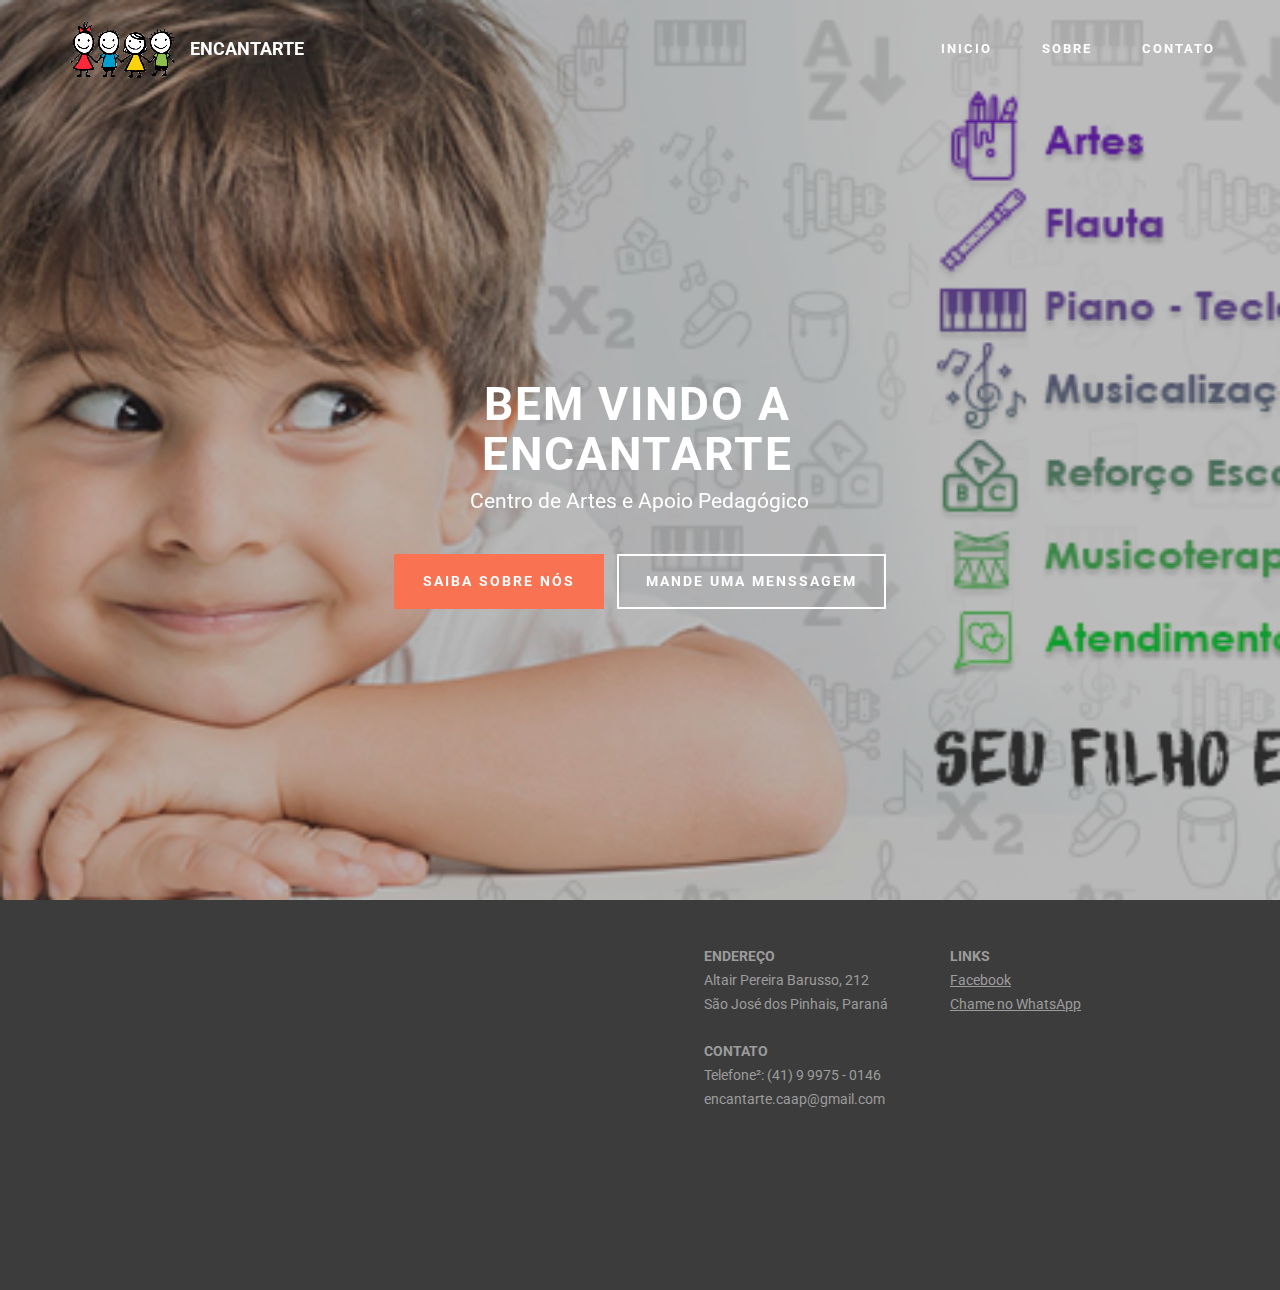
<file: index.html>
<!DOCTYPE html>
<html >
<head>
  <!-- Site made with Mobirise Website Builder v4.6.3, https://mobirise.com -->
  <meta charset="UTF-8">
  <meta http-equiv="X-UA-Compatible" content="IE=edge">
  <meta name="generator" content="Mobirise v4.6.3, mobirise.com">
  <meta name="viewport" content="width=device-width, initial-scale=1, minimum-scale=1">
  <link rel="shortcut icon" href="assets/images/13445643-252369545154958-6212141278669099430-n-3-177x128.png" type="image/x-icon">
  <meta name="description" content="">
  <title>Home</title>
  <link rel="stylesheet" href="https://fonts.googleapis.com/css?family=Roboto:700,400&subset=cyrillic,latin,greek,vietnamese">
  <link rel="stylesheet" href="assets/bootstrap/css/bootstrap.min.css">
  <link rel="stylesheet" href="assets/animate.css/animate.min.css">
  <link rel="stylesheet" href="assets/mobirise/css/style.css">
  <link rel="stylesheet" href="assets/mobirise/css/mbr-additional.css" type="text/css">
  
  
  
</head>
<body>
  <section class="mbr-navbar mbr-navbar--freeze mbr-navbar--absolute mbr-navbar--sticky mbr-navbar--auto-collapse mbr-navbar--transparent" id="ext_menu-6" data-rv-view="0">
    <div class="mbr-navbar__section mbr-section">
        <div class="mbr-section__container container">
            <div class="mbr-navbar__container">
                <div class="mbr-navbar__column mbr-navbar__column--s mbr-navbar__brand">
                    <span class="mbr-navbar__brand-link mbr-brand mbr-brand--inline">
                        <span class="mbr-brand__logo"><img src="assets/images/13445643-252369545154958-6212141278669099430-n-3-177x128.png" class="mbr-navbar__brand-img mbr-brand__img"></span>
                        <span class="mbr-brand__name"><a class="mbr-brand__name text-white" href="https://mobirise.com">ENCANTARTE</a></span>
                    </span>
                </div>
                <div class="mbr-navbar__hamburger mbr-hamburger"><span class="mbr-hamburger__line"></span></div>
                <div class="mbr-navbar__column mbr-navbar__menu">
                    <nav class="mbr-navbar__menu-box mbr-navbar__menu-box--inline-right">
                        <div class="mbr-navbar__column">
                            <ul class="mbr-navbar__items mbr-navbar__items--right float-left mbr-buttons mbr-buttons--freeze mbr-buttons--right btn-decorator mbr-buttons--active mbr-buttons--only-links"><li class="mbr-navbar__item"><a class="mbr-buttons__link btn text-white" href="index.html">INICIO</a></li><li class="mbr-navbar__item"><a class="mbr-buttons__link btn text-white" href="sobre.html">SOBRE</a></li><li class="mbr-navbar__item"><a class="mbr-buttons__link btn text-white" href="contato.html">CONTATO</a></li></ul>                            
                            
                        </div>
                    </nav>
                </div>
            </div>
        </div>
    </div>
</section>

<section class="engine"><a href="https://mobirise.ws/q">offline web page builder download</a></section><section class="mbr-box mbr-section mbr-section--relative mbr-section--fixed-size mbr-section--full-height mbr-section--bg-adapted mbr-parallax-background" id="header4-3" data-rv-view="2" style="background-image: url(assets/images/20258420-504942503230993-7613077310624270418-n-828x315.png);">
    <div class="mbr-box__magnet mbr-box__magnet--sm-padding mbr-box__magnet--center-center mbr-after-navbar">
        <div class="mbr-overlay" style="opacity: 0.3; background-color: rgb(34, 34, 34);"></div>
        <div class="mbr-box__container mbr-section__container container">
            <div class="mbr-box mbr-box--stretched"><div class="mbr-box__magnet mbr-box__magnet--center-center">
                <div class="row"><div class=" col-sm-8 col-sm-offset-2">
                    <div class="mbr-hero animated fadeInUp">
                        <h1 class="mbr-hero__text">BEM VINDO A<br>ENCANTARTE</h1>
                        <p class="mbr-hero__subtext">Centro de Artes e Apoio Pedagógico</p>
                    </div>
                    <div class="mbr-buttons btn-inverse mbr-buttons--center"><a class="mbr-buttons__btn btn btn-lg btn-danger animated fadeInUp delay" href="sobre.html">SAIBA SOBRE NÓS</a> <a class="mbr-buttons__btn btn btn-lg btn-default animated fadeInUp delay" href="contato.html">MANDE UMA MENSSAGEM</a></div>
                </div></div>
            </div></div>
        </div>
        
    </div>
</section>

<section class="mbr-section mbr-section--relative mbr-section--fixed-size" id="contacts2-5" data-rv-view="5" style="background-color: rgb(60, 60, 60);">
    
    <div class="mbr-section__container container">
        <div class="mbr-contacts mbr-contacts--wysiwyg row" style="padding-top: 45px; padding-bottom: 45px;">
            <div class="col-sm-6">
                <figure class="mbr-figure mbr-figure--wysiwyg mbr-figure--full-width mbr-figure--no-bg">
                    <div class="mbr-figure__map mbr-figure__map--short"><iframe frameborder="0" style="border:0" src="https://www.google.com/maps/embed/v1/place?key=AIzaSyA0Dx_boXQiwvdz8sJHoYeZNVTdoWONYkU&amp;q=place_id:ChIJi1mVsJLw3JQRtT-uIOalDKg" allowfullscreen=""></iframe></div>
                </figure>
            </div>
            <div class="col-sm-6">
                <div class="row">
                    <div class="col-sm-5 col-sm-offset-1">
                        <p class="mbr-contacts__text"><strong>ENDEREÇO</strong><br>
Altair Pereira Barusso, 212<br>
São José dos Pinhais, Paraná<br><br><strong>CONTATO</strong><br>Telefone²: (41) 9 9975 - 0146<br>encantarte.caap@gmail.com<br></p>
                    </div>
                    <div class="col-sm-6"><p class="mbr-contacts__text"><strong>LINKS</strong></p><ul class="mbr-contacts__list"><li><a class="mbr-contacts__link text-gray" href="https://www.facebook.com/EncantarteCAAP/" target="_blank">Facebook</a></li><li><a href="https://api.whatsapp.com/send?phone=5541999750146&text=Olá,%20vi%20seu%20site%20e%20estou%20interessado%20em%20" class="text-gray">Chame no WhatsApp</a></li></ul></div>
                </div>
            </div>
        </div>
    </div>
</section>


  <script src="assets/web/assets/jquery/jquery.min.js"></script>
  <script src="assets/bootstrap/js/bootstrap.min.js"></script>
  <script src="assets/smooth-scroll/smooth-scroll.js"></script>
  <script src="assets/jarallax/jarallax.js"></script>
  <script src="assets/mobirise/js/script.js"></script>
  
  
</body>
</html>
</file>
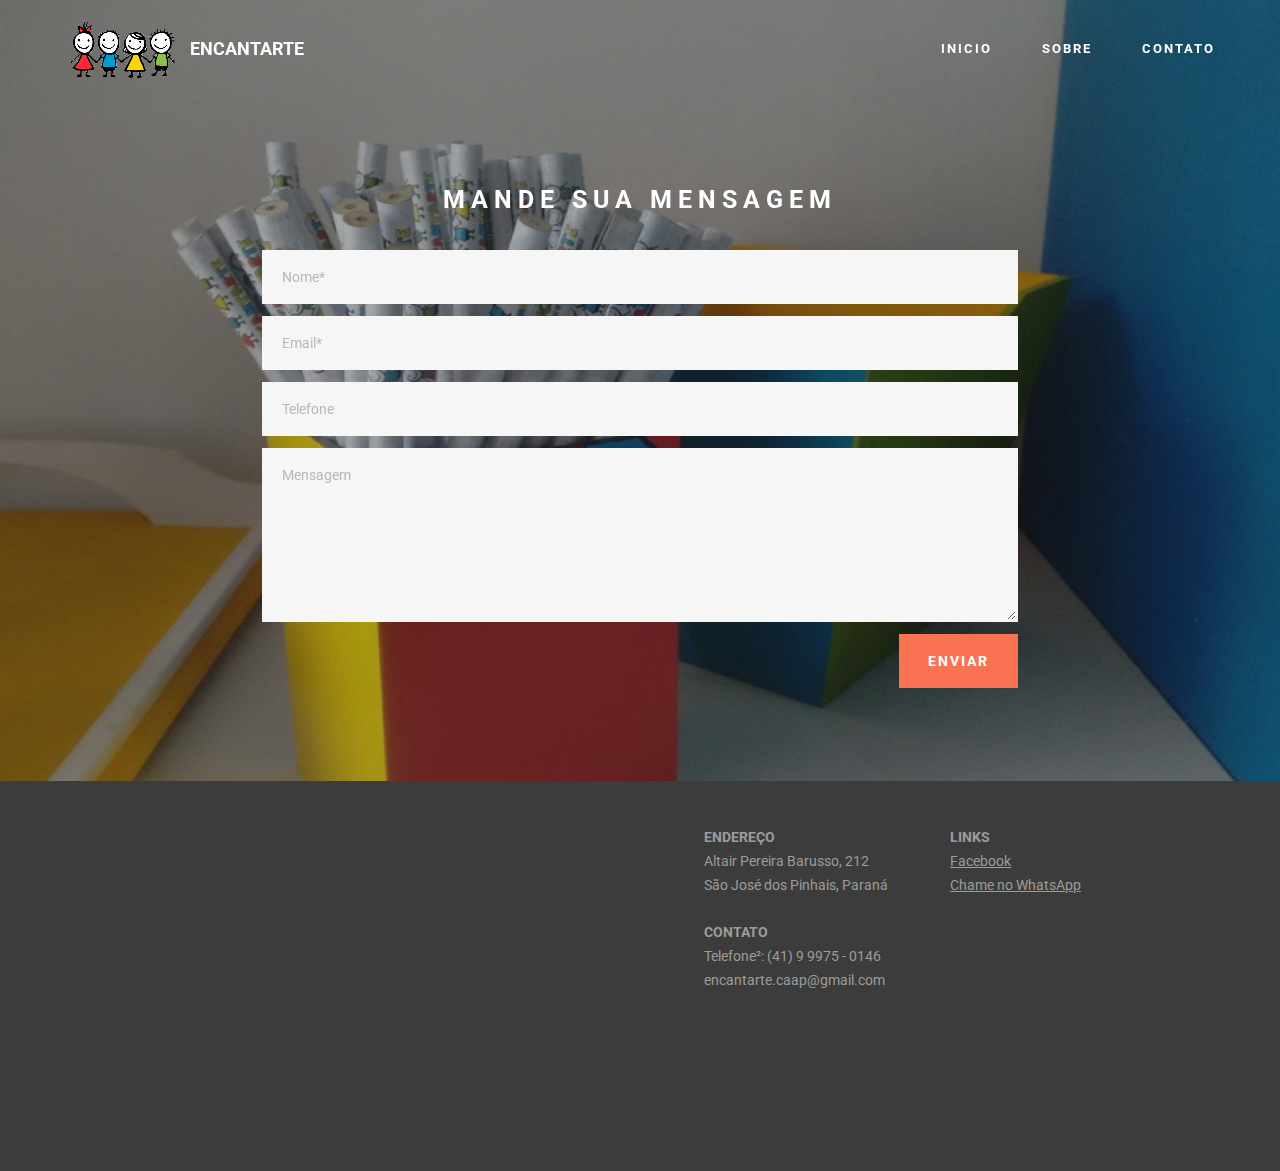
<file: contato.html>
<!DOCTYPE html>
<html >
<head>
  <!-- Site made with Mobirise Website Builder v4.6.3, https://mobirise.com -->
  <meta charset="UTF-8">
  <meta http-equiv="X-UA-Compatible" content="IE=edge">
  <meta name="generator" content="Mobirise v4.6.3, mobirise.com">
  <meta name="viewport" content="width=device-width, initial-scale=1, minimum-scale=1">
  <link rel="shortcut icon" href="assets/images/13445643-252369545154958-6212141278669099430-n-3-177x128.png" type="image/x-icon">
  <meta name="description" content="">
  <title>Contato</title>
  <link rel="stylesheet" href="https://fonts.googleapis.com/css?family=Roboto:700,400&subset=cyrillic,latin,greek,vietnamese">
  <link rel="stylesheet" href="assets/bootstrap/css/bootstrap.min.css">
  <link rel="stylesheet" href="assets/mobirise/css/style.css">
  <link rel="stylesheet" href="assets/mobirise/css/mbr-additional.css" type="text/css">
  
  
  
</head>
<body>
  <section class="mbr-navbar mbr-navbar--freeze mbr-navbar--absolute mbr-navbar--sticky mbr-navbar--auto-collapse mbr-navbar--transparent" id="ext_menu-7" data-rv-view="26">
    <div class="mbr-navbar__section mbr-section">
        <div class="mbr-section__container container">
            <div class="mbr-navbar__container">
                <div class="mbr-navbar__column mbr-navbar__column--s mbr-navbar__brand">
                    <span class="mbr-navbar__brand-link mbr-brand mbr-brand--inline">
                        <span class="mbr-brand__logo"><img src="assets/images/13445643-252369545154958-6212141278669099430-n-3-177x128.png" class="mbr-navbar__brand-img mbr-brand__img"></span>
                        <span class="mbr-brand__name"><a class="mbr-brand__name text-white" href="https://mobirise.com">ENCANTARTE</a></span>
                    </span>
                </div>
                <div class="mbr-navbar__hamburger mbr-hamburger"><span class="mbr-hamburger__line"></span></div>
                <div class="mbr-navbar__column mbr-navbar__menu">
                    <nav class="mbr-navbar__menu-box mbr-navbar__menu-box--inline-right">
                        <div class="mbr-navbar__column">
                            <ul class="mbr-navbar__items mbr-navbar__items--right float-left mbr-buttons mbr-buttons--freeze mbr-buttons--right btn-decorator mbr-buttons--active mbr-buttons--only-links"><li class="mbr-navbar__item"><a class="mbr-buttons__link btn text-white" href="index.html">INICIO</a></li><li class="mbr-navbar__item"><a class="mbr-buttons__link btn text-white" href="sobre.html">SOBRE</a></li><li class="mbr-navbar__item"><a class="mbr-buttons__link btn text-white" href="contato.html">CONTATO</a></li></ul>                            
                            
                        </div>
                    </nav>
                </div>
            </div>
        </div>
    </div>
</section>

<section class="engine"><a href="https://mobirise.ws/o">mobile website builder</a></section><section class="mbr-section mbr-section--relative mbr-section--fixed-size mbr-parallax-background mbr-after-navbar" id="form1-9" data-rv-view="28" style="background-image: url(assets/images/22555406-544683535923556-196598286225188256-o-2000x1125.jpg);">
    <div class="mbr-overlay" style="opacity: 0.4; background-color: rgb(34, 34, 34);"></div>
    <div class="mbr-section__container mbr-section__container--std-padding container" style="padding-top: 93px; padding-bottom: 93px;">
        <div class="row">
            <div class="col-sm-12">
                <div class="row">
                    <div class="col-sm-8 col-sm-offset-2" data-form-type="formoid">
                        <div class="mbr-header mbr-header--center mbr-header--std-padding">
                            <h2 class="mbr-header__text">MANDE SUA MENSAGEM</h2>
                        </div>
                        <div data-form-alert="true">
                            <div class="hide" data-form-alert-success="true">Obrigado por nos contatar !</div>
                        </div>
                        <form action="https://mobirise.com/" method="post" data-form-title="MANDE SUA MENSAGEM">
                            <input type="hidden" value="s6wEBzf5TQyk10kaR48OKpkmN3K4pwrsT0QU5y0aE1PjYel7gartAYO8CQnOJGW464DiiIg9a0gmbibeTrWPOOTgczihXzxXgh4BRCWpT9kUG0/54vHJ7QpGkEhAnhhF" data-form-email="true">
                            <div class="form-group">
                                <input type="text" class="form-control" name="name" required="" placeholder="Nome*" data-form-field="Name">
                            </div>
                            <div class="form-group">
                                <input type="email" class="form-control" name="email" required="" placeholder="Email*" data-form-field="Email">
                            </div>
                            <div class="form-group">
                                <input type="tel" class="form-control" name="phone" placeholder="Telefone" data-form-field="Phone">
                            </div>
                            <div class="form-group">
                                <textarea class="form-control" name="message" rows="7" placeholder="Mensagem" data-form-field="Message"></textarea>
                            </div>
                            <div class="mbr-buttons mbr-buttons--right"><button type="submit" class="mbr-buttons__btn btn btn-lg btn-danger">ENVIAR</button></div>
                        </form>
                    </div>
                </div>
            </div>
        </div>
    </div>
</section>

<section class="mbr-section mbr-section--relative mbr-section--fixed-size" id="contacts2-8" data-rv-view="37" style="background-color: rgb(60, 60, 60);">
    
    <div class="mbr-section__container container">
        <div class="mbr-contacts mbr-contacts--wysiwyg row" style="padding-top: 45px; padding-bottom: 45px;">
            <div class="col-sm-6">
                <figure class="mbr-figure mbr-figure--wysiwyg mbr-figure--full-width mbr-figure--no-bg">
                    <div class="mbr-figure__map mbr-figure__map--short"><iframe frameborder="0" style="border:0" src="https://www.google.com/maps/embed/v1/place?key=AIzaSyA0Dx_boXQiwvdz8sJHoYeZNVTdoWONYkU&amp;q=place_id:ChIJi1mVsJLw3JQRtT-uIOalDKg" allowfullscreen=""></iframe></div>
                </figure>
            </div>
            <div class="col-sm-6">
                <div class="row">
                    <div class="col-sm-5 col-sm-offset-1">
                        <p class="mbr-contacts__text"><strong>ENDEREÇO</strong><br>
Altair Pereira Barusso, 212<br>
São José dos Pinhais, Paraná<br><br><strong>CONTATO</strong><br>Telefone²: (41) 9 9975 - 0146<br>encantarte.caap@gmail.com<br></p>
                    </div>
                    <div class="col-sm-6"><p class="mbr-contacts__text"><strong>LINKS</strong></p><ul class="mbr-contacts__list"><li><a class="mbr-contacts__link text-gray" href="https://www.facebook.com/EncantarteCAAP/" target="_blank">Facebook</a></li><li><a href="https://api.whatsapp.com/send?phone=5541999750146&text=Olá,%20vi%20seu%20site%20e%20estou%20interessado%20em%20" class="text-gray">Chame no WhatsApp</a></li></ul></div>
                </div>
            </div>
        </div>
    </div>
</section>


  <script src="assets/web/assets/jquery/jquery.min.js"></script>
  <script src="assets/bootstrap/js/bootstrap.min.js"></script>
  <script src="assets/smooth-scroll/smooth-scroll.js"></script>
  <!--[if lte IE 9]>
    <script src="assets/jquery-placeholder/jquery.placeholder.min.js"></script>
  <![endif]-->
  <script src="assets/jarallax/jarallax.js"></script>
  <script src="assets/mobirise/js/script.js"></script>
  <script src="assets/formoid/formoid.min.js"></script>
  
  
</body>
</html>
</file>
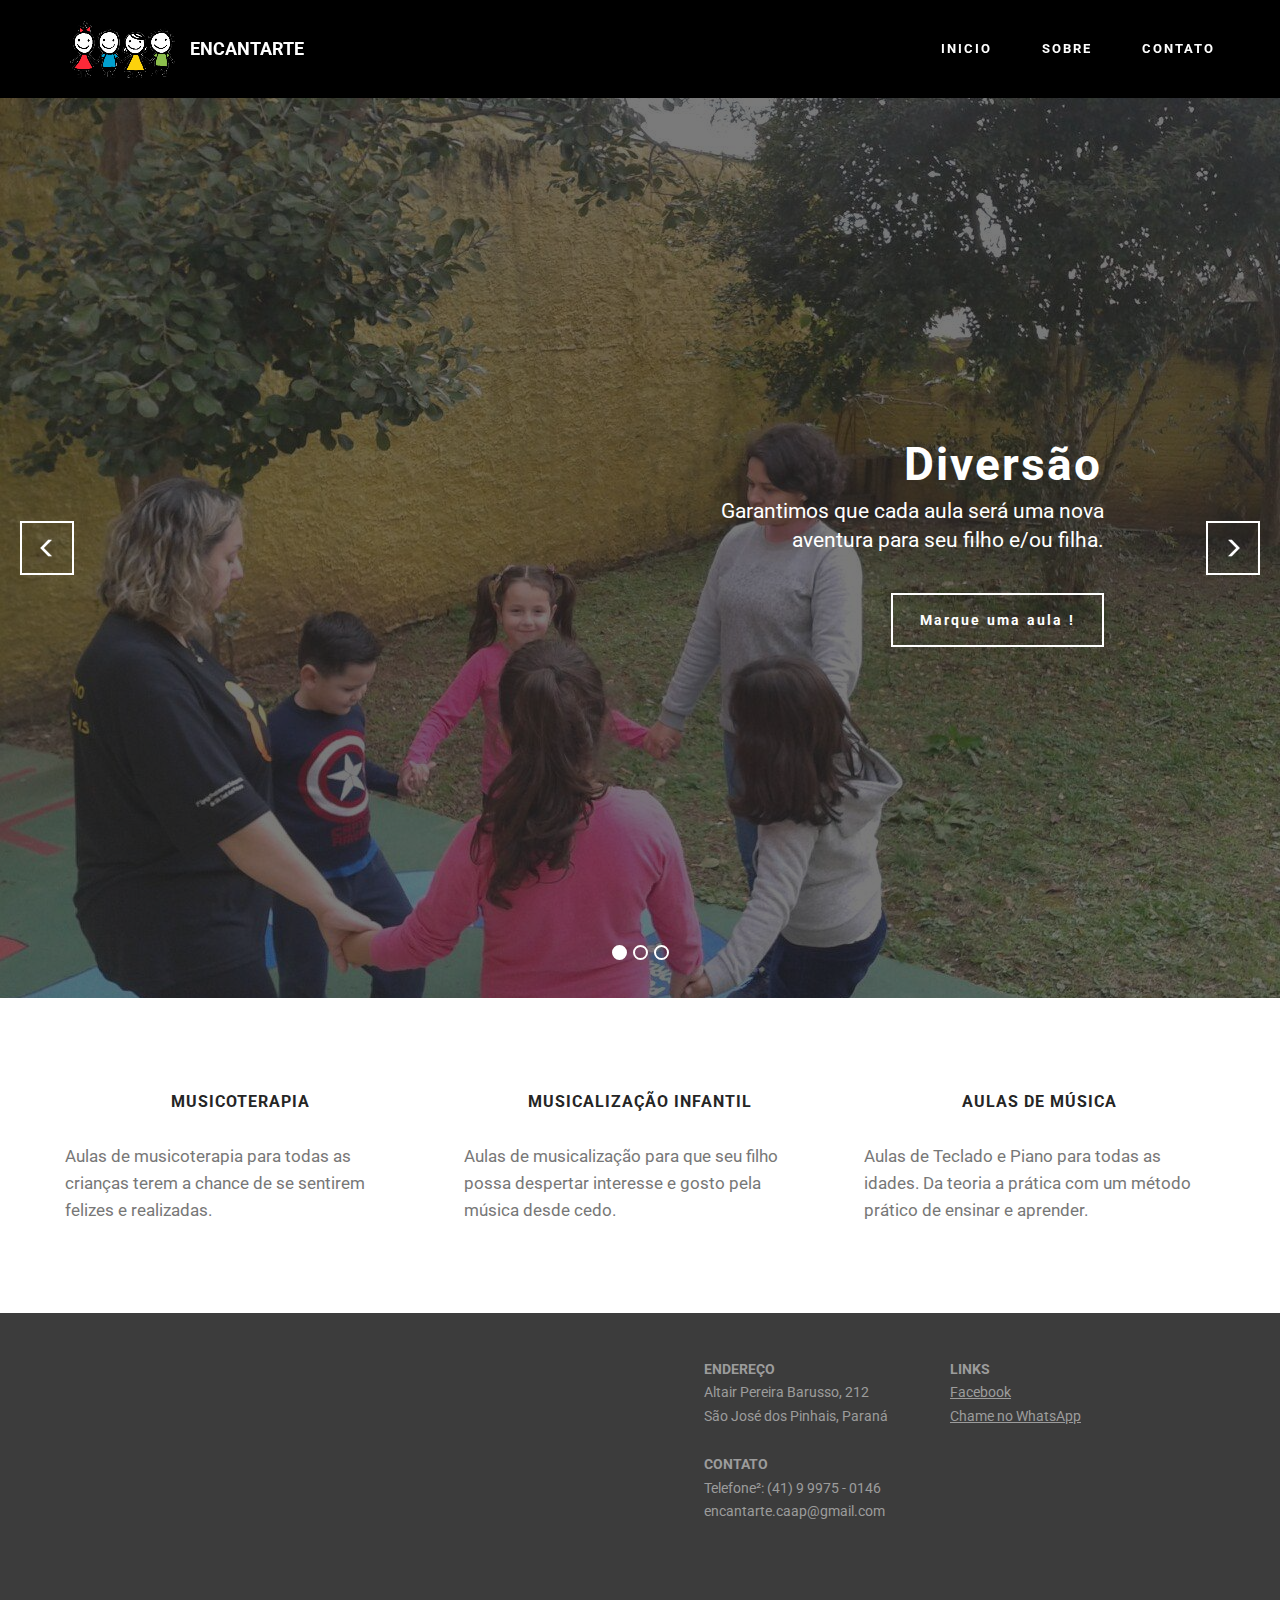
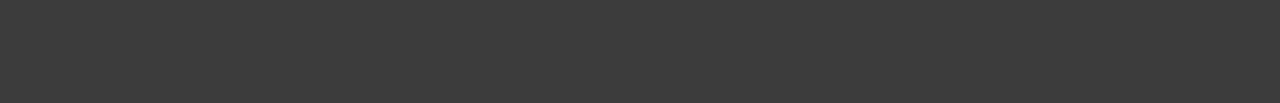
<file: sobre.html>
<!DOCTYPE html>
<html >
<head>
  <!-- Site made with Mobirise Website Builder v4.6.3, https://mobirise.com -->
  <meta charset="UTF-8">
  <meta http-equiv="X-UA-Compatible" content="IE=edge">
  <meta name="generator" content="Mobirise v4.6.3, mobirise.com">
  <meta name="viewport" content="width=device-width, initial-scale=1, minimum-scale=1">
  <link rel="shortcut icon" href="assets/images/13445643-252369545154958-6212141278669099430-n-3-177x128.png" type="image/x-icon">
  <meta name="description" content="">
  <title>Sobre</title>
  <link rel="stylesheet" href="https://fonts.googleapis.com/css?family=Roboto:700,400&subset=cyrillic,latin,greek,vietnamese">
  <link rel="stylesheet" href="assets/bootstrap/css/bootstrap.min.css">
  <link rel="stylesheet" href="assets/mobirise/css/style.css">
  <link rel="stylesheet" href="assets/mobirise-slider/style.css">
  <link rel="stylesheet" href="assets/mobirise/css/mbr-additional.css" type="text/css">
  
  
  
</head>
<body>
  <section class="mbr-navbar mbr-navbar--freeze mbr-navbar--absolute mbr-navbar--sticky mbr-navbar--auto-collapse mbr-navbar--transparent" id="ext_menu-a" data-rv-view="7">
    <div class="mbr-navbar__section mbr-section">
        <div class="mbr-section__container container">
            <div class="mbr-navbar__container">
                <div class="mbr-navbar__column mbr-navbar__column--s mbr-navbar__brand">
                    <span class="mbr-navbar__brand-link mbr-brand mbr-brand--inline">
                        <span class="mbr-brand__logo"><img src="assets/images/13445643-252369545154958-6212141278669099430-n-3-177x128.png" class="mbr-navbar__brand-img mbr-brand__img"></span>
                        <span class="mbr-brand__name"><a class="mbr-brand__name text-white" href="https://mobirise.com">ENCANTARTE</a></span>
                    </span>
                </div>
                <div class="mbr-navbar__hamburger mbr-hamburger"><span class="mbr-hamburger__line"></span></div>
                <div class="mbr-navbar__column mbr-navbar__menu">
                    <nav class="mbr-navbar__menu-box mbr-navbar__menu-box--inline-right">
                        <div class="mbr-navbar__column">
                            <ul class="mbr-navbar__items mbr-navbar__items--right float-left mbr-buttons mbr-buttons--freeze mbr-buttons--right btn-decorator mbr-buttons--active mbr-buttons--only-links"><li class="mbr-navbar__item"><a class="mbr-buttons__link btn text-white" href="index.html">INICIO</a></li><li class="mbr-navbar__item"><a class="mbr-buttons__link btn text-white" href="sobre.html">SOBRE</a></li><li class="mbr-navbar__item"><a class="mbr-buttons__link btn text-white" href="contato.html">CONTATO</a></li></ul>                            
                            
                        </div>
                    </nav>
                </div>
            </div>
        </div>
    </div>
</section>

<section class="engine"><a href="https://mobirise.ws/n">best website builder app</a></section><section class="mbr-slider mbr-section mbr-section--no-padding carousel slide mbr-after-navbar" data-ride="carousel" data-wrap="true" data-interval="5000" id="slider-c" data-rv-view="9" style="background-color: rgb(0, 0, 0);">
    <div class="mbr-section__container">
        <div>
            <ol class="carousel-indicators">
                <li data-app-prevent-settings="" data-target="#slider-c" data-slide-to="0" class="active"></li><li data-app-prevent-settings="" data-target="#slider-c" class="" data-slide-to="1"></li><li data-app-prevent-settings="" data-target="#slider-c" data-slide-to="2"></li>
            </ol>
            <div class="carousel-inner" role="listbox">
                <div class="mbr-box mbr-section mbr-section--relative mbr-section--fixed-size mbr-section--bg-adapted item dark center mbr-section--full-height active" style="background-image: url(assets/images/13913628-287522794972966-3565727544912545061-o-1280x960.jpg);">
                    <div class="mbr-box__magnet mbr-box__magnet--center-right mbr-box__magnet--sm-padding">
                    <div class="mbr-overlay" style="opacity: 0.6;"></div>                        
                        <div class=" container">
                            
                            <div class="row">
                                <div class=" col-md-6 col-md-offset-5">  

                                <div class="mbr-hero">
                                    <h1 class="mbr-hero__text">Diversão</h1>

                                    <p class="mbr-hero__subtext">Garantimos que cada aula será uma nova <br>aventura para seu filho e/ou filha.</p>
                                </div>
                                <div class="mbr-buttons btn-inverse mbr-buttons--left mbr-buttons--right"> <a class="mbr-buttons__btn btn btn-lg btn-default" href="https://mobirise.com">Marque uma aula !</a></div>
                                </div>
                            </div>
                        </div>
                    </div>
                </div><div class="mbr-box mbr-section mbr-section--relative mbr-section--fixed-size mbr-section--bg-adapted item dark center mbr-section--full-height" style="background-image: url(assets/images/img-5668-1600x1200.jpg);">
                    <div class="mbr-box__magnet mbr-box__magnet--center-left mbr-box__magnet--sm-padding">
                    <div class="mbr-overlay" style="opacity: 0.4;"></div>                        
                        <div class=" container">
                            
                            <div class="row">
                                <div class=" col-md-offset-1 col-md-6">  

                                <div class="mbr-hero">
                                    <h1 class="mbr-hero__text">Contação de Histórias</h1>

                                    <p class="mbr-hero__subtext">Com mais de 20 anos de experiencia contando histórias e encantando o coração de cada criança nestes momentos cruciais para a deixar a imaginação voar cada vez mais longe.</p>
                                </div>
                                <div class="mbr-buttons btn-inverse mbr-buttons--left"><a class="mbr-buttons__btn btn btn-lg btn-danger" href="https://mobirise.com">Assista uma história !</a> </div>
                                </div>
                            </div>
                        </div>
                    </div>
                </div><div class="mbr-box mbr-section mbr-section--relative mbr-section--fixed-size mbr-section--bg-adapted item dark center mbr-section--full-height" style="background-image: url(assets/images/18446702-464511017274142-4345265304339790881-n-960x720.jpg);">
                    <div class="mbr-box__magnet mbr-box__magnet--center-center mbr-box__magnet--sm-padding">
                    <div class="mbr-overlay" style="opacity: 0.4;"></div>                        
                        <div class=" container">
                            
                            <div class="row">
                                <div class=" col-md-8 col-md-offset-2">  

                                <div class="mbr-hero">
                                    <h1 class="mbr-hero__text">Oficinas</h1>

                                    <p class="mbr-hero__subtext">Sempre buscando desenvolver uma [nova] habilidade em seu filho !</p>
                                </div>
                                <div class="mbr-buttons btn-inverse mbr-buttons--center"><a class="mbr-buttons__btn btn btn-lg btn-danger" href="https://mobirise.com">FOR WINDOWS</a> <a class="mbr-buttons__btn btn btn-lg btn-default" href="https://mobirise.com">FOR MAC</a></div>
                                </div>
                            </div>
                        </div>
                    </div>
                </div>
            </div>
            
            <a data-app-prevent-settings="" class="left carousel-control" role="button" data-slide="prev" href="#slider-c">
                <span class="glyphicon glyphicon-menu-left" aria-hidden="true"></span>
                <span class="sr-only">Previous</span>
            </a>
            <a data-app-prevent-settings="" class="right carousel-control" role="button" data-slide="next" href="#slider-c">
                <span class="glyphicon glyphicon-menu-right" aria-hidden="true"></span>
                <span class="sr-only">Next</span>
            </a>
        </div>
    </div>
</section>

<section class="mbr-section mbr-section--relative mbr-section--fixed-size" id="content4-e" data-rv-view="21" style="background-color: rgb(255, 255, 255);">
    
    
    <div class="mbr-section__container container mbr-section__container--std-top-padding" style="padding-top: 93px;">
        <div class="mbr-section__row row">
            <div class="mbr-section__col col-xs-12 col-sm-4">
                
                <div class="mbr-section__container mbr-section__container--middle">
                    <div class="mbr-header mbr-header--reduce mbr-header--center mbr-header--wysiwyg">
                        <h3 class="mbr-header__text">MUSICOTERAPIA</h3>
                    </div>
                </div>
                <div class="mbr-section__container mbr-section__container--last" style="padding-bottom: 93px;">
                    <div class="mbr-article mbr-article--wysiwyg">
                        <p>Aulas de musicoterapia para todas as crianças terem a chance de se sentirem felizes e realizadas.</p>
                    </div>
                </div>
                
            </div>
            <div class="mbr-section__col col-xs-12 col-sm-4">
                
                <div class="mbr-section__container mbr-section__container--middle">
                    <div class="mbr-header mbr-header--reduce mbr-header--center mbr-header--wysiwyg">
                        <h3 class="mbr-header__text">MUSICALIZAÇÃO INFANTIL</h3>
                    </div>
                </div>
                <div class="mbr-section__container mbr-section__container--last" style="padding-bottom: 93px;">
                    <div class="mbr-article mbr-article--wysiwyg">
                        <p>Aulas de musicalização para que seu filho possa despertar interesse e gosto pela música desde cedo.</p>
                    </div>
                </div>
                
            </div>
            
            <div class="mbr-section__col col-xs-12 col-sm-4">
                
                <div class="mbr-section__container mbr-section__container--middle">
                    <div class="mbr-header mbr-header--reduce mbr-header--center mbr-header--wysiwyg">
                        <h3 class="mbr-header__text">AULAS DE MÚSICA</h3>
                    </div>
                </div>
                <div class="mbr-section__container mbr-section__container--last" style="padding-bottom: 93px;">
                    <div class="mbr-article mbr-article--wysiwyg">
                        <p>Aulas de Teclado e Piano para todas as idades. Da teoria a prática com um método prático de ensinar e aprender. &nbsp;</p>
                    </div>
                </div>
                
            </div>
            
            
            
            
            
        </div>
    </div>
</section>

<section class="mbr-section mbr-section--relative mbr-section--fixed-size" id="contacts2-b" data-rv-view="24" style="background-color: rgb(60, 60, 60);">
    
    <div class="mbr-section__container container">
        <div class="mbr-contacts mbr-contacts--wysiwyg row" style="padding-top: 45px; padding-bottom: 45px;">
            <div class="col-sm-6">
                <figure class="mbr-figure mbr-figure--wysiwyg mbr-figure--full-width mbr-figure--no-bg">
                    <div class="mbr-figure__map mbr-figure__map--short"><iframe frameborder="0" style="border:0" src="https://www.google.com/maps/embed/v1/place?key=AIzaSyA0Dx_boXQiwvdz8sJHoYeZNVTdoWONYkU&amp;q=place_id:ChIJi1mVsJLw3JQRtT-uIOalDKg" allowfullscreen=""></iframe></div>
                </figure>
            </div>
            <div class="col-sm-6">
                <div class="row">
                    <div class="col-sm-5 col-sm-offset-1">
                        <p class="mbr-contacts__text"><strong>ENDEREÇO</strong><br>
Altair Pereira Barusso, 212<br>
São José dos Pinhais, Paraná<br><br><strong>CONTATO</strong><br>Telefone²: (41) 9 9975 - 0146<br>encantarte.caap@gmail.com<br></p>
                    </div>
                    <div class="col-sm-6"><p class="mbr-contacts__text"><strong>LINKS</strong></p><ul class="mbr-contacts__list"><li><a class="mbr-contacts__link text-gray" href="https://www.facebook.com/EncantarteCAAP/" target="_blank">Facebook</a></li><li><a href="https://api.whatsapp.com/send?phone=5541999750146&text=Olá,%20vi%20seu%20site%20e%20estou%20interessado%20em%20" class="text-gray">Chame no WhatsApp</a></li></ul></div>
                </div>
            </div>
        </div>
    </div>
</section>


  <script src="assets/web/assets/jquery/jquery.min.js"></script>
  <script src="assets/bootstrap/js/bootstrap.min.js"></script>
  <script src="assets/smooth-scroll/smooth-scroll.js"></script>
  <script src="assets/bootstrap-carousel-swipe/bootstrap-carousel-swipe.js"></script>
  <script src="assets/mobirise/js/script.js"></script>
  
  
</body>
</html>
</file>
<file: assets/mobirise/css/mbr-additional.css>
#ext_menu-6 .mbr-brand__name {
  font-size: 16px;
}
#ext_menu-6.mbr-navbar--stuck .mbr-navbar__section {
  background: #2c2c2c;
}
#ext_menu-6 .mbr-navbar__hamburger {
  color: #ffffff;
}
#ext_menu-6 .mbr-brand__name a {
  font-size: 18px;
}
#header4-3 P {
  color: #ffffff;
}
#header4-3 H1 {
  color: #ffffff;
}
#ext_menu-a .mbr-brand__name {
  font-size: 16px;
}
#ext_menu-a.mbr-navbar--stuck .mbr-navbar__section {
  background: #2c2c2c;
}
#ext_menu-a .mbr-navbar__hamburger {
  color: #ffffff;
}
#ext_menu-a .mbr-brand__name a {
  font-size: 18px;
}
#ext_menu-7 .mbr-brand__name {
  font-size: 16px;
}
#ext_menu-7.mbr-navbar--stuck .mbr-navbar__section {
  background: #2c2c2c;
}
#ext_menu-7 .mbr-navbar__hamburger {
  color: #ffffff;
}
#ext_menu-7 .mbr-brand__name a {
  font-size: 18px;
}
#form1-9 .mbr-header__text {
  color: #ffffff;
}
</file>
<file: assets/mobirise-slider/style.css>
/*-------

   Slider

-------*/
.mbr-slider .carousel-inner > .active,
.mbr-slider .carousel-inner > .next,
.mbr-slider .carousel-inner > .prev {
	display: table;
}
.mbr-slider .carousel-control {
    background-image: none;
    width: 54px;
    height: 54px;
    top: 50%;
    margin-top: -27px;
    line-height: 54px;
    border: 2px solid #fff;
    opacity: 1;
    text-shadow: none;
    z-index: 5;
    -webkit-transition: all 0.2s ease-in-out 0s;
    -o-transition: all 0.2s ease-in-out 0s;
    transition: all 0.2s ease-in-out 0s;
}
.mbr-slider .carousel-control.left {
	margin-left: 20px;
}
.mbr-slider .carousel-control.right {
	margin-right: 20px;
}
.mbr-slider .carousel-control:hover {
	background: #fff;
	color: #000;
}
.mbr-slider .carousel-indicators {
    bottom: 20px;
}
.mbr-slider .carousel-indicators li,
.mbr-slider .carousel-indicators .active {
    width: 15px;
    height: 15px;
    margin: 3px;
    border: 2px solid #ffffff;
}

@media (max-width: 767px) {
    .mbr-slider .carousel-control {
        top: auto;
        bottom: 20px;
    }
}
.mbr-slider .mbr-overlay {
    z-index: 0;
    opacity:0.5;
}
/* boxed model */
.mbr-slider > .boxed-slider {
    position: relative;
    padding: 93px 0;
}
.mbr-slider > .boxed-slider > div{
    position: relative;

}
.mbr-slider > .container .carousel-indicators {
    margin-bottom: 3px;
}
@media (max-width: 767px) {
    .mbr-slider > .container .carousel-control {
        margin-bottom: 0px;
    }
}
.mbr-slider > .container img {
    width: 100%;
}
.mbr-slider > .container img + .row {
    position: absolute;
    top: 50%;
    left: 0;
    right: 0;
    margin-left: 0;
    margin-right: 0;
    -webkit-transform: translateY(-50%);
    -moz-transform: translateY(-50%);
    transform: translateY(-50%);
}
.mbr-slider .mbr-section {
    padding-left: 0;
    padding-right: 0;
}

/* article layout */
.mbr-slider .article-slider > div {
    padding-left: 0;
    padding-right: 0;
}
.mbr-slider > .container.article-slider .carousel-indicators {
    margin-bottom: 0;
}
</file>
<file: assets/mobirise/css/style.css>
.is-builder .animated {
  -webkit-animation-name: none !important;
  animation-name: none !important;
}
html {
  position: relative;
  min-height: 100%;
}
.mbr-embedded-video {
  position: relative;
}
.mbr-background-video,
.mbr-background-video-preview {
  bottom: 0;
  left: 0;
  overflow: hidden;
  position: absolute;
  right: 0;
  top: 0;
}
.mbr-parallax-background,
.mbr-background {
  background-attachment: fixed !important;
  background-position: 50% 0;
  background-repeat: no-repeat;
  background-size: cover !important;
}
.mbr-hidden-scrollbar .mbr-parallax-background {
  background-size: auto 130%;
}
.mobile .mbr-parallax-background {
  background-attachment: scroll !important;
}
.mbr-background {
  background-attachment: scroll !important;
}
.mbr-navbar {
  position: relative;
  width: 100%;
}
.mbr-navbar:before {
  content: "";
  display: block;
}
.mbr-navbar__brand-link:after,
.mbr-navbar__brand-img {
  max-height: 74px;
  height: 100%;
}
.mbr-navbar:before,
.mbr-navbar__container {
  height: 98px;
}
.mbr-navbar--ss .mbr-navbar__brand-link:after,
.mbr-navbar--ss .mbr-navbar__brand-img {
  height: 74px;
}
.mbr-navbar--ss:before,
.mbr-navbar--ss .mbr-navbar__container {
  height: 98px;
}
.mbr-navbar--xs .mbr-navbar__brand-link:after,
.mbr-navbar--xs .mbr-navbar__brand-img {
  height: 32px;
}
.mbr-navbar--xs:before,
.mbr-navbar--xs .mbr-navbar__container {
  height: 56px;
}
.mbr-navbar--s .mbr-navbar__brand-link:after,
.mbr-navbar--s .mbr-navbar__brand-img {
  height: 48px;
}
.mbr-navbar--s:before,
.mbr-navbar--s .mbr-navbar__container {
  height: 72px;
}
.mbr-navbar--m .mbr-navbar__brand-link:after,
.mbr-navbar--m .mbr-navbar__brand-img {
  height: 64px;
}
.mbr-navbar--m:before,
.mbr-navbar--m .mbr-navbar__container {
  height: 88px;
}
.mbr-navbar--l .mbr-navbar__brand-link:after,
.mbr-navbar--l .mbr-navbar__brand-img {
  height: 96px;
}
.mbr-navbar--l:before,
.mbr-navbar--l .mbr-navbar__container {
  height: 120px;
}
.mbr-navbar--xl .mbr-navbar__brand-link:after,
.mbr-navbar--xl .mbr-navbar__brand-img {
  height: 128px;
}
.mbr-navbar--xl:before,
.mbr-navbar--xl .mbr-navbar__container {
  height: 152px;
}
.mbr-navbar--short .mbr-navbar__brand-link:after,
.mbr-navbar--short .mbr-navbar__brand-img {
  height: 40px;
}
.mbr-navbar--short .mbr-brand__logo .mbr-iconfont{
  font-size: 40px;
}
.mbr-navbar--short:before,
.mbr-navbar--short .mbr-navbar__container {
  height: 64px;
}
.mbr-navbar--short .mbr-navbar__container {
  padding: 12px 0;
}
@media (max-width: 767px) {
  .mbr-navbar--short .mbr-navbar__brand-link:after,
  .mbr-navbar--short .mbr-navbar__brand-img {
    height: 31px;
  }
  .mbr-navbar--short:before,
  .mbr-navbar--short .mbr-navbar__container {
    height: 45px;
  }
  .mbr-navbar--short .mbr-navbar__container {
    padding: 7px 0;
  }
}
.mbr-navbar__brand-img {
  position: relative;
}
.mbr-navbar__brand-img,
.mbr-navbar__container,
.mbr-navbar__section {
  -webkit-transition: all 300ms ease-in-out 0s;
  -o-transition: all 300ms ease-in-out 0s;
  transition: all 300ms ease-in-out 0s;
}
.mbr-navbar__section {
  background: #2c2c2c;
  height: auto;
  position: absolute;
  top: 0;
  width: 100%;
  z-index: 1000;
}
.mbr-navbar__container {
  display: table;
  padding: 12px 0;
  width: 100%;
}
.mbr-navbar__menu-box {
  display: table;
  width: 100%;
}
.mbr-navbar__menu-box--inline-left,
.mbr-navbar__menu-box--inline-center,
.mbr-navbar__menu-box--inline-right {
  display: block;
  text-align: left;
}
.mbr-navbar__menu-box--inline-center {
  text-align: center;
}
.mbr-navbar__menu-box--inline-right {
  text-align: right;
}
.mbr-navbar__column {
  display: table-cell;
  vertical-align: middle;
}
.mbr-navbar__column--xxs {
  width: 1%;
}
.mbr-navbar__column--xs {
  width: 10%;
}
.mbr-navbar__column--s {
  width: 20%;
}
.mbr-navbar__column--m {
  width: 30%;
}
.mbr-navbar__column--l {
  width: 40%;
}
.mbr-navbar__column--xl {
  width: 50%;
}
.mbr-navbar__menu-box--inline-left .mbr-navbar__column,
.mbr-navbar__menu-box--inline-center .mbr-navbar__column,
.mbr-navbar__menu-box--inline-right .mbr-navbar__column {
  display: inline-block;
}
.mbr-navbar__items {
  float: left;
  padding-left: 0px;
  position: relative;
  left: -20px;
}
.mbr-navbar__items--right {
  float: right;
  left: 0;
}
.float-left {
  float: left;
}
.mbr-navbar__item {
  display: block;
  float: left;
  position: relative;
}
.mbr-navbar__hamburger {
  display: none;
  margin-top: -11px;
  position: absolute;
  right: 0;
  top: 50%;
  z-index: 10000;
}
.mbr-navbar--collapsed .mbr-navbar__container {
  position: relative;
}
.mbr-navbar--collapsed .mbr-navbar__column {
  display: block;
  width: 100%;
}
.mbr-navbar--collapsed .mbr-navbar__items--right {
  padding-top: 13px;
}
.mbr-navbar--collapsed .mbr-navbar__menu {
  background: rgba(0, 0, 0, 0.9);
  display: none;
  height: 100%;
  left: 0;
  position: fixed;
  top: 0;
  width: 100%;
  z-index: 9999;
}
.mbr-navbar--collapsed .mbr-navbar__menu-box {
  display: table-cell;
  vertical-align: middle;
}
.mbr-navbar--collapsed .mbr-navbar__items {
  float: none;
}
.mbr-navbar--collapsed .mbr-navbar__item {
  float: none;
}
.mbr-navbar--collapsed .mbr-navbar__hamburger {
  display: block;
}
.mbr-navbar--collapsed.mbr-navbar--open .mbr-navbar__menu {
  display: table;
}
.mbr-navbar--collapsed.mbr-navbar--open:not(.mbr-navbar--sticky) .mbr-navbar__section {
  background: none;
  position: fixed;
}
.mbr-navbar--collapsed.mbr-navbar--open .mbr-navbar__brand {
  visibility: hidden;
}
.mbr-navbar--collapsed.mbr-navbar--sticky.mbr-navbar--open .mbr-navbar__brand {
  visibility: visible;
}
.mbr-navbar--collapsed.mbr-navbar--open .mbr-navbar__brand-img,
.mbr-navbar--collapsed.mbr-navbar--open .mbr-navbar__container {
  -webkit-transition: none;
  -o-transition: none;
  transition: none;
}
.mbr-navbar--freeze.mbr-navbar--collapsed.mbr-navbar--open .mbr-navbar__hamburger,
.mbr-navbar--freeze.mbr-navbar--collapsed.mbr-navbar--open .mbr-navbar__hamburger:hover {
  color: #fff !important;
}
.mbr-navbar--sticky .mbr-navbar__section {
  position: fixed;
}
.mbr-navbar--absolute {
  position: absolute;
}
/* fix for popup menu conflict */
@media (max-width: 480px) {
  .mbr-navbar--absolute.mbr-navbar[id^=menu-] {
    position: absolute;
  }
}
.mbr-navbar--transparent .mbr-navbar__section {
  background: none;
}
.mbr-navbar--stuck .mbr-navbar__section,
.mbr-navbar--relative .mbr-navbar__section {
  background: #2c2c2c;
}
@media (max-width: 991px) {
  .mbr-navbar--auto-collapse .mbr-navbar__container {
    position: relative;
  }
  .mbr-navbar--auto-collapse .mbr-navbar__column {
    display: block;
    width: 100%;
  }
  .mbr-navbar__column {
    max-height: 100vh;
    overflow-x: hidden;
    overflow-y:auto;
  }
  .mbr-navbar__column::-webkit-scrollbar {
    display:none;
  }
  .mbr-navbar--auto-collapse .mbr-navbar__items--right {
    padding-top: 13px;
  }
  .mbr-navbar--auto-collapse .mbr-navbar__menu {
    background: rgba(0, 0, 0, 0.9);
    display: none;
    height: 100%;
    left: 0;
    position: fixed;
    top: 0;
    width: 100%;
    z-index: 9999;
  }
  .mbr-navbar--auto-collapse .mbr-navbar__menu-box {
    display: table-cell;
    vertical-align: middle;
  }
  .mbr-navbar--auto-collapse .mbr-navbar__items {
    float: none;
  }
  .mbr-navbar--auto-collapse .mbr-navbar__item {
    float: none;
  }
  .mbr-navbar--auto-collapse .mbr-navbar__hamburger {
    display: block;
  }
  .mbr-navbar--auto-collapse.mbr-navbar--open .mbr-navbar__menu {
    display: table;
  }
  .mbr-navbar--auto-collapse.mbr-navbar--open:not(.mbr-navbar--sticky) .mbr-navbar__section {
    background: none;
    position: fixed;
  }
  .mbr-navbar--auto-collapse.mbr-navbar--open .mbr-navbar__brand {
    visibility: hidden;
  }
  .mbr-navbar--auto-collapse.mbr-navbar--sticky.mbr-navbar--open .mbr-navbar__brand {
    visibility: visible;
  }
  .mbr-navbar--auto-collapse.mbr-navbar--open .mbr-navbar__brand-img,
  .mbr-navbar--auto-collapse.mbr-navbar--open .mbr-navbar__container {
    -webkit-transition: none;
    -o-transition: none;
    transition: none;
  }
}
.mbr-after-navbar:before {
  content: "";
  display: block;
  height: 98px;
}
.mbr-hamburger {
  cursor: pointer;
  height: 23px;
  width: 30px;
}
.mbr-hamburger:focus {
  outline: none;
}
.mbr-hamburger__line,
.mbr-hamburger__line:before,
.mbr-hamburger__line:after {
  content: "";
  position: absolute;
  display: block;
  height: 1px;
  cursor: pointer;
}
.mbr-hamburger__line,
.mbr-hamburger__line:before,
.mbr-hamburger__line:after {
  width: 30px;
  border-bottom: 5px solid;
  top: 9px;
}
.mbr-hamburger__line:before {
  top: -9px;
}
.mbr-hamburger__line:after {
  top: 9px;
}
.mbr-hamburger__line,
.mbr-hamburger__line:before,
.mbr-hamburger__line:after {
  -webkit-transition: all 300ms ease-in-out;
  transition: all 300ms ease-in-out;
}
.mbr-hamburger--open .mbr-hamburger__line {
  border-color: transparent;
}
.mbr-hamburger--open .mbr-hamburger__line:before,
.mbr-hamburger--open .mbr-hamburger__line:after {
  top: 0;
}
.mbr-hamburger--open .mbr-hamburger__line:before {
  -ms-transform: rotate(45deg);
  -webkit-transform: rotate(45deg);
  transform: rotate(45deg);
}
.mbr-hamburger--open .mbr-hamburger__line:after {
  top: 10px;
  -ms-transform: translatey(-10px) rotate(-45deg);
  -webkit-transform: translatey(-10px) rotate(-45deg);
  transform: translatey(-10px) rotate(-45deg);
}
@media (max-width: 767px) {
  .mbr-hamburger {
    height: 23px;
    width: 27px;
  }
  .mbr-hamburger__line,
  .mbr-hamburger__line:before,
  .mbr-hamburger__line:after {
    width: 27px;
    border-bottom: 4px solid;
    top: 9px;
  }
  .mbr-hamburger__line:before {
    top: -9px;
  }
  .mbr-hamburger__line:after {
    top: 9px;
  }
}

.navbar-dropdown .hamburger-icon {
  content: "";
  width: 16px;
  -webkit-box-shadow: 0 -6px 0 1px,0 0 0 1px,0 6px 0 1px;
  -moz-box-shadow: 0 -6px 0 1px,0 0 0 1px,0 6px 0 1px;
  box-shadow: 0 -6px 0 1px,0 0 0 1px,0 6px 0 1px;
}

.mbr-brand {
  display: block;
  float: left;
  position: relative;
}
.mbr-brand,
.mbr-brand:hover {
  text-decoration: none;
}
.mbr-brand__name {
  display: block;
  font-weight: bold;
  margin-top: 5px;
  text-align: center;
}
.mbr-brand__name,
.mbr-brand__name:hover {
  text-decoration: none;
}
.mbr-brand--inline {
  display: table;
}
.mbr-brand--inline:after {
  content: "";
  display: table-cell;
  width: 1px;
}
.mbr-brand--inline .mbr-brand__logo,
.mbr-brand--inline .mbr-brand__name {
  display: table-cell;
  vertical-align: middle;
}
.mbr-brand--inline .mbr-brand__logo {
  padding-right: 10px;
}
.mbr-brand--inline .mbr-brand__name {
  margin: 0;
  text-align: left;
}
.mbr-form {
  display: table;
  margin-top: -13px;
  position: relative;
  top: 14px;
  width: 100%;
}
.mbr-form__left,
.mbr-form__right {
  display: table-cell;
  vertical-align: top;
}
.mbr-form__left {
  padding-right: 3px;
}
.mbr-form__right {
  width: 1px;
}
@media (max-width: 530px) {
  .mbr-form {
    display: block;
    margin-top: -27px;
    position: relative;
    top: 26px;
  }
  .mbr-form__left,
  .mbr-form__right {
    display: block;
  }
  .mbr-form__left {
    margin-bottom: 12px;
    padding-right: 0;
  }
  .mbr-form__right {
    width: 100%;
  }
}
.mbr-section {
  padding: 0 20px;
}
.mbr-section--no-padding {
  padding: 0;
}
.mbr-section--relative {
  position: relative;
}
.mbr-section--fixed-size {
  overflow: hidden;
}
.mbr-section--full-height {
  height: 100vh;
}
.mbr-section--full-height.mbr-after-navbar:before {
  display: none;
}
.mbr-section--bg-adapted {
  background-attachment: scroll;
  background-position: 50% 0;
  background-repeat: no-repeat;
  background-size: cover;
}
.mbr-section--gray {
  background-color: #444444;
}
.mbr-section--light-gray {
  background-color: #f0f0f0;
}
.mbr-section--dark-gray {
  background-color: #3c3c3c;
}
.mbr-section__container {
  padding: 0;
  position: relative;
  z-index: 3;
}
.mbr-section__container--center {
  text-align: center;
}
.mbr-section__container--std-padding {
  padding: 93px 0;
}
.mbr-section__container--std-top-padding {
  padding-top: 93px;
}
.mbr-section__container--std-bot-padding {
  padding-bottom: 93px;
}
.mbr-section__container--sm-padding {
  padding: 41px 0;
}
.mbr-section__container--sm-top-padding {
  padding-top: 41px;
}
.mbr-section__container--sm-bot-padding {
  padding-bottom: 41px;
}
.mbr-section__container--isolated {
  padding-bottom: 93px;
  padding-top: 93px;
}
.mbr-section__container--first {
  padding-top: 93px;
  padding-bottom: 41px;
}
.mbr-section__container--middle {
  padding-bottom: 41px;
}
.mbr-section__container--last {
  padding-bottom: 93px;
}
.mbr-section__row {
  margin-left: -24px;
  margin-right: -24px;
}
.mbr-section__col {
  overflow: hidden;
  padding-left: 24px;
  padding-right: 24px;
}
.mbr-section__left {
  padding-right: 40px;
}
.mbr-section__right {
  padding-left: 15px;
}
.mbr-section__header {
  line-height: 1.5em;
  margin: -10px 0 0;
  text-align: center;
}
@media (min-width: 768px) {
  .mbr-section--short-paddings .mbr-section__container--std-padding {
    padding: 59px 0;
  }
  .mbr-section--short-paddings .mbr-section__container--std-top-padding {
    padding-top: 59px;
  }
  .mbr-section--short-paddings .mbr-section__container--std-bot-padding {
    padding-bottom: 59px;
  }
  .mbr-section--short-paddings .mbr-section__container--sm-padding {
    padding: 41px 0;
  }
  .mbr-section--short-paddings .mbr-section__container--sm-top-padding {
    padding-top: 41px;
  }
  .mbr-section--short-paddings .mbr-section__container--sm-bot-padding {
    padding-bottom: 41px;
  }
  .mbr-section--short-paddings .mbr-section__container--isolated {
    padding-bottom: 59px;
    padding-top: 59px;
  }
  .mbr-section--short-paddings .mbr-section__container--first {
    padding-top: 59px;
    padding-bottom: 41px;
  }
  .mbr-section--short-paddings .mbr-section__container--middle {
    padding-bottom: 41px;
  }
  .mbr-section--short-paddings .mbr-section__container--last {
    padding-bottom: 59px;
  }
}
@media (max-width: 767px) {
  .mbr-section__left {
    padding-right: 15px;
  }
  .mbr-section__right {
    padding-left: 15px;
    padding-top: 51px;
  }
}
.mbr-arrow {
  bottom: 71px;
  left: 0;
  line-height: 1px;
  padding: 0 20px;
  position: absolute;
  width: 100%;
  z-index: 3;
}
.mbr-arrow__link {
  display: inline-block;
  font-size: 26px;
}
.mbr-arrow__link,
.mbr-arrow__link:hover,
.mbr-arrow__link:focus {
  color: #fff;
}
.mbr-arrow--floating .mbr-arrow__link {
  -webkit-animation: floating-arrow 1.6s infinite ease-in-out 0s;
  -o-animation: floating-arrow 1.6s infinite ease-in-out 0s;
  animation: floating-arrow 1.6s infinite ease-in-out 0s;
}
@-webkit-keyframes floating-arrow {
  from {
    -webkit-transform: translateY(0);
    transform: translateY(0);
  }
  65% {
    -webkit-transform: translateY(11px);
    transform: translateY(11px);
  }
  to {
    -webkit-transform: translateY(0);
    transform: translateY(0);
  }
}
@-o-keyframes floating-arrow {
  from {
    -webkit-transform: translateY(0);
    transform: translateY(0);
  }
  65% {
    -webkit-transform: translateY(11px);
    transform: translateY(11px);
  }
  to {
    -webkit-transform: translateY(0);
    transform: translateY(0);
  }
}
@keyframes floating-arrow {
  from {
    -webkit-transform: translateY(0);
    transform: translateY(0);
  }
  65% {
    -webkit-transform: translateY(11px);
    transform: translateY(11px);
  }
  to {
    -webkit-transform: translateY(0);
    transform: translateY(0);
  }
}
.mbr-arrow--dark .mbr-arrow__link,
.mbr-arrow--dark .mbr-arrow__link:hover,
.mbr-arrow--dark .mbr-arrow__link:focus {
  color: #252525;
}
@media (max-width: 767px) {
  .mbr-arrow {
    bottom: 41px;
  }
}
@media (max-width: 320px) {
  .mbr-arrow {
    bottom: 21px;
    text-align: center;
  }
}
@media all and (device-width: 320px) and (device-height: 568px) and (orientation: portrait) {
  .mbr-arrow {
    bottom: 31px;
  }
}
.mbr-box {
  display: table;
  width: 100%;
}
.mbr-box--fixed {
  table-layout: fixed;
}
.mbr-box--stretched {
  height: 100%;
}
.mbr-box__magnet {
  display: table-cell;
  float: none;
  height: 100%;
  margin-bottom: 0;
  margin-top: 0;
  text-align: center;
  vertical-align: middle;
}
.mbr-box__magnet--sm-padding {
  padding: 41px 0;
}
.mbr-box__magnet--top-left,
.mbr-box__magnet--top-center,
.mbr-box__magnet--top-right {
  vertical-align: top;
}
.mbr-box__magnet--bottom-left,
.mbr-box__magnet--bottom-center,
.mbr-box__magnet--bottom-right {
  vertical-align: bottom;
}
.mbr-box__magnet--top-left,
.mbr-box__magnet--center-left,
.mbr-box__magnet--bottom-left {
  text-align: left;
}
.mbr-box__magnet--top-right,
.mbr-box__magnet--center-right,
.mbr-box__magnet--bottom-right {
  text-align: right;
}
.mbr-box__container {
  height: 50%;
}
@media (max-width: 767px) {
  .mbr-box__container {
    height: 100%;
  }
  .mbr-box--adapted {
    display: block;
  }
  .mbr-box--adapted > .mbr-box__magnet {
    display: block;
    height: auto;
  }
}
.mbr-overlay {
  background: #222;
  bottom: 0;
  left: 0;
  position: absolute;
  right: 0;
  top: 0;
  z-index: 2;
}
.mbr-google-map__marker {
  color: #252525;
  display: none;
  margin: 0;
}
.mbr-google-map--loaded .mbr-google-map__marker {
  display: block;
}
.mbr-hero {
  color: #fff;
  position: relative;
}
.mbr-hero__text {
  font-size: 46px;
  font-weight: bold;
  left: -2px;
  letter-spacing: 2px;
  line-height: 50px;
  margin: -18px 0 1px 0;
  padding-bottom: 41px;
  position: relative;
  top: 8px;
}
.mbr-hero__subtext {
  font-size: 21px;
  line-height: 29px;
  margin: -32px 0 3px 0;
  padding: 0 0 41px 0;
  position: relative;
  top: 6px;
}
.mbr-figure {
  display: inline-block;
  /*line-height: 1px;*/
  margin: 0;
  max-width: 100%;
  overflow: hidden;
  position: relative;
}
.mbr-figure--no-bg {
  background: none;
}
.mbr-figure--full-width {
  display: block;
  width: 100%;
}
.mbr-figure.mbr-after-navbar:before {
  display: none;
}
.mbr-figure--full-width iframe,
.mbr-figure--full-width .mbr-figure__img,
.mbr-figure--full-width .mbr-figure__map {
  width: 100%;
}
.mbr-figure iframe,
.mbr-figure__img,
.mbr-figure__map {
  max-width: 100%;
}
@-webkit-keyframes mapCircleLoading {
  from {
    -webkit-transform: rotate(0deg);
  }
  to {
    -webkit-transform: rotate(359deg);
  }
}
@keyframes mapCircleLoading {
  from {
    transform: rotate(0deg);
  }
  to {
    transform: rotate(359deg);
  }
}
.mbr-figure__map {
  height: 400px;
  position: relative;
}
.mbr-figure__map--short {
  height: 300px;
}
.mbr-figure__map iframe {
  height: 100%;
  width: 100%;
}
.mbr-figure__map [data-state-details] {
  color: #6b6763;
  font-family: "Roboto", Helvetica, Arial, sans-serif;
  height: 1.5em;
  margin-top: -0.75em;
  padding-left: 20px;
  padding-right: 20px;
  position: absolute;
  text-align: center;
  top: 50%;
  width: 100%;
}
.mbr-figure__map[data-state] {
  background: #e9e5dc;
}
.mbr-figure__map[data-state="loading"] [data-state-details] {
  display: none;
}
.mbr-figure__map[data-state="loading"]::after {
  content: "";
  -webkit-animation: mapCircleLoading .6s infinite linear;
  animation: mapCircleLoading .6s infinite linear;
  border-radius: 50%;
  border: 6px rgba(255, 255, 255, 0.35) solid;
  border-top-color: #fff;
  height: 40px;
  left: 50%;
  margin-left: -20px;
  margin-top: -20px;
  position: absolute;
  top: 50%;
  width: 40px;
}
.mbr-figure__caption {
  background: rgba(0, 0, 0, 0.5);
  bottom: 0;
  color: #fff;
  display: block;
  font-size: 17px;
  left: 0;
  line-height: 1.3em;
  min-height: 53px;
  padding: 17px 20px;
  position: absolute;
  text-align: left;
  width: 100%;
}
.mbr-figure__caption--no-padding {
  padding: 17px 0;
}
.mbr-figure--wysiwyg .mbr-figure__caption a,
.mbr-figure--wysiwyg .mbr-figure__caption a:hover {
  color: inherit;
  text-decoration: underline;
}
.mbr-figure--caption-inside-top .mbr-figure__caption {
  bottom: auto;
  top: 0;
}
.mbr-figure--caption-outside-top .mbr-figure__caption,
.mbr-figure--caption-outside-bottom .mbr-figure__caption {
  background: none;
  position: relative;
}
.mbr-figure--no-bg.mbr-figure--caption-outside-top .mbr-figure__caption,
.mbr-figure--no-bg.mbr-figure--caption-outside-bottom .mbr-figure__caption {
  color: #252525;
}
.mbr-figure--no-bg.mbr-figure--caption-outside-top .mbr-figure__caption {
  margin-top: -3px;
  padding-top: 0;
}
.mbr-figure--no-bg.mbr-figure--caption-outside-bottom .mbr-figure__caption {
  margin-top: -2px;
  padding-bottom: 0;
  top: 2px;
}
.mbr-figure__caption--std-grid {
  background: none;
  z-index: 2;
  overflow: hidden;
}
.mbr-figure__caption--std-grid:before {
  bottom: 0;
  content: "";
  position: absolute;
  top: 0;
  width: 200%;
  z-index: -1;
  margin-left: -50%;
}
.mbr-figure--caption-inside-top .mbr-figure__caption--std-grid:before,
.mbr-figure--caption-inside-bottom .mbr-figure__caption--std-grid:before {
  background: rgba(0, 0, 0, 0.6);
}
.mbr-figure__caption-small {
  color: #ccc;
  display: block;
  font-size: 14px;
  line-height: 1.3em;
}
.mbr-figure--no-bg.mbr-figure--caption-outside-top .mbr-figure__caption-small,
.mbr-figure--no-bg.mbr-figure--caption-outside-bottom .mbr-figure__caption-small {
  color: #777;
}
@media (max-width: 767px) {
  .mbr-figure--adapted {
    display: block;
    width: 100%;
  }
  .mbr-figure--adapted iframe,
  .mbr-figure--adapted .mbr-figure__img,
  .mbr-figure--adapted .mbr-figure__map {
    width: 100%;
  }
  .mbr-figure--caption-inside-top .mbr-figure__caption,
  .mbr-figure--caption-inside-bottom .mbr-figure__caption {
    background: none;
    position: relative;
  }
  .mbr-figure--caption-inside-top .mbr-figure__caption--std-grid:before,
  .mbr-figure--caption-inside-bottom .mbr-figure__caption--std-grid:before {
    display: none;
  }
}
.mbr-reviews {
  list-style: none;
  margin: 0 -15px;
  padding: 3px 0 0 0;
}
.mbr-reviews__item {
  position: relative;
  margin-top: 39px;
}
.mbr-reviews__text {
  background: #fafafa;
  border-radius: 3px;
  border: 1px solid #ededed;
  color: #777;
  font-size: 16px;
  line-height: 26px;
  padding: 20px;
  position: relative;
}
.mbr-reviews__text:before {
  -webkit-transform: rotate(45deg);
  -ms-transform: rotate(45deg);
  -o-transform: rotate(45deg);
  transform: rotate(45deg);
  width: 14px;
  height: 14px;
  background-color: #fafafa;
  border-color: #ededed;
  border-style: none solid solid none;
  border-width: 0 1px 1px 0;
  bottom: -8px;
  content: "";
  display: block;
  left: 50px;
  position: absolute;
}
.mbr-reviews__p {
  margin: 0;
}
.mbr-reviews__author {
  margin-top: 30px;
  padding-left: 102px;
  position: relative;
}
.mbr-reviews__author--short {
  margin-top: 27px;
  padding-left: 32px;
}
.mbr-reviews__author-img {
  width: 50px;
  height: 50px;
  border-radius: 50%;
  left: 33px;
  position: absolute;
  top: 0;
}
.mbr-reviews__author-name {
  color: #777;
  font-size: 14px;
  font-weight: bold;
  position: relative;
  top: -3px;
}
.mbr-reviews__author-bio {
  color: #999;
  font-size: 12px;
}
@media (max-width: 767px) {
  .mbr-reviews__author {
    padding-bottom: 32px;
  }
  .mbr-reviews__author--short {
    padding-bottom: 1px;
  }
}
@media (min-width: 768px) and (max-width: 991px) {
  .mbr-reviews__item:nth-of-type(2n+1) {
    clear: left;
  }
}
@media (min-width: 992px) {
  .mbr-reviews__item:nth-of-type(3n+1) {
    clear: left;
  }
}
@media (max-width: 991px) {
  .mbr-header--reduce .mbr-header__text {
    padding-top: 1em;
    margin-top: -1em;
  }
}
.mbr-header {
  margin-top: -20px;
  padding: 0;
  position: relative;
  text-align: left;
  top: 10px;
}
.mbr-header--std-padding {
  padding-bottom: 41px;
}
.mbr-header--center {
  text-align: center;
}
.mbr-header__text {
  display: block;
  font-size: 25px;
  font-weight: bold;
  letter-spacing: 6px;
  line-height: 1.5em;
  margin: 0;
}
.mbr-header__subtext {
  color: #777;
  font-size: 14px;
  font-style: italic;
  letter-spacing: 1px;
  margin: 8px 0 7px 0;
}
.mbr-header--inline {
  margin-top: 0;
  padding: 41px 0 28px 0;
  top: 0;
}
.mbr-header--inline .mbr-header__text {
  letter-spacing: 4px;
  line-height: 1em;
  margin: 15px 0 0 0;
}
@media (max-width: 767px) {
  .mbr-header--inline {
    padding: 47px 0 38px 0;
  }
  .mbr-header--inline .mbr-header__text {
    display: block;
    margin: 0 0 38px 0;
  }
  .mbr-header--auto-align .mbr-header__text,
  .mbr-header--auto-align .mbr-header__subtext {
    left: 0;
    text-align: center !important;
  }
}
@media (min-width: 768px) {
  .mbr-header--reduce {
    margin-top: -5px;
    top: 2px;
  }
  .mbr-header--reduce .mbr-header__text {
    font-size: 16px;
    letter-spacing: 1px;
    line-height: 1.1em;
    padding-top: 0.4em;
    margin-top: -0.4em;
  }
}
.mbr-social-icons__icon {
  -webkit-transition: all 0.2s ease-in-out 0s;
  -o-transition: all 0.2s ease-in-out 0s;
  transition: all 0.2s ease-in-out 0s;
  color: #fff;
  cursor: pointer;
  display: inline-block;
  font-size: 29px;
  height: 56px;
  line-height: 61px;
  margin: 0 10px 13px 0;
  position: relative;
  text-align: center;
  width: 56px;
}
.mbr-social-icons__icon:hover {
  color: #fff;
}
.mbr-social-icons--style-1 .mbr-social-icons__icon:hover {
  background: #252525 !important;
}
.mbr-contacts {
  color: #9c9c9c;
  font-size: 14px;
  line-height: 1.7em;
  padding: 45px 0 46px;
}
.mbr-contacts__img {
  max-width: 100%;
  margin: 6px 0 5px 40px;
}
.mbr-contacts__img--left {
  margin-left: 0;
}
.mbr-contacts__text {
  margin: 0;
}
.mbr-contacts__header {
  color: #fff;
  font-size: 14px;
  letter-spacing: 1px;
  margin-bottom: 20px;
  margin-top: 3px;
}
.mbr-contacts__list {
  list-style: none;
  margin: 0;
  padding: 0;
}
@media (max-width: 767px) {
  .mbr-contacts__img {
    margin-bottom: 10px;
  }
  .mbr-contacts__header {
    margin-top: 20px;
    margin-bottom: 10px;
  }
  .mbr-contacts__column {
    margin-top: 37px;
  }
}
.mbr-footer {
  color: #9c9c9c;
  font-size: 13px;
  letter-spacing: 1px;
  line-height: 1.5em;
  padding: 37px 0 39px;
  word-spacing: 1px;
}
.mbr-footer__copyright {
  margin: 0;
}
.mbr-buttons {
  margin: -26px 0 13px 0;
  position: relative;
  text-align: left;
  top: 26px;
}
.mbr-buttons__btn,
.mbr-buttons__link {
  margin: 0 10px 13px 0;
}
.mbr-buttons__btn,
.mbr-buttons__link,
.mbr-buttons__btn:hover,
.mbr-buttons__link:hover {
  text-decoration: none;
}
.mbr-buttons--top {
  top: 44px;
  margin-top: -62px;
}
.mbr-buttons--no-offset {
  margin-top: 0;
  top: 0;
}
.mbr-buttons--only-links {
  left: -20px;
}
.mbr-buttons--center {
  left: 5px;
  text-align: center;
}
.mbr-buttons--center.mbr-buttons--only-links {
  left: 0;
}
.mbr-buttons--right {
  text-align: right;
}
.mbr-buttons--right .mbr-buttons__btn,
.mbr-buttons--right .mbr-buttons__link {
  margin: 0 0 13px 10px;
}
.mbr-buttons--right.mbr-buttons--only-links {
  left: 20px;
}
.mbr-buttons--activated {
  left: 5px;
  text-align: center;
}
.mbr-buttons--activated .mbr-buttons__btn,
.mbr-buttons--activated .mbr-buttons__link {
  margin-left: 0;
  margin-right: 0;
}
.mbr-buttons--activated .mbr-buttons__link {
  font-size: 25px;
  padding: 10px 30px 2px;
}
.mbr-buttons--activated .mbr-buttons__btn {
  font-size: 15px;
  margin-top: 9px;
  padding: 15px 30px;
}
.mbr-buttons--freeze.mbr-buttons--activated .mbr-buttons__link {
  font-size: 25px !important;
}
.mbr-buttons--freeze.mbr-buttons--activated .mbr-buttons__link,
.mbr-buttons--freeze.mbr-buttons--activated .mbr-buttons__link:hover {
  color: #fff !important;
}
.mbr-buttons--freeze.mbr-buttons--activated .mbr-buttons__btn {
  font-size: 15px !important;
}
@media (max-width: 991px) {
  .mbr-buttons {
    top: 0;
  }
  form:not(.mbr-form) .mbr-buttons {
    top: 26px;
  }
  .mbr-buttons:first-child {
    margin-top: 0;
  }
  .mbr-buttons--active {
    left: 5px;
    text-align: center;
  }
  .mbr-buttons--active .mbr-buttons__btn,
  .mbr-buttons--active .mbr-buttons__link {
    margin-left: 0;
    margin-right: 0;
  }
  .mbr-buttons--right.mbr-buttons--only-links {
    left: 0;
  }
  .mbr-buttons--active .mbr-buttons__link {
    font-size: 25px;
    padding: 10px 30px 2px;
  }
  .mbr-buttons--active .mbr-buttons__btn {
    font-size: 15px;
    margin-top: 9px;
    padding: 15px 30px;
  }
  .mbr-buttons--freeze.mbr-buttons--active .mbr-buttons__link {
    font-size: 25px !important;
  }
  .mbr-buttons--freeze.mbr-buttons--active .mbr-buttons__link,
  .mbr-buttons--freeze.mbr-buttons--active .mbr-buttons__link:hover {
    color: #fff !important;
  }
  .mbr-buttons--freeze.mbr-buttons--active .mbr-buttons__btn {
    font-size: 15px !important;
  }
}
@media (max-width: 767px) {
  .mbr-buttons--auto-align {
    left: 5px;
    margin-top: -26px;
    text-align: center;
    top: 26px;
  }
  .mbr-buttons--auto-align.mbr-buttons--only-links {
    left: 0;
  }
}
@media (max-width: 530px) {
  .mbr-buttons {
    left: 0;
  }
  .mbr-buttons__btn,
  .mbr-buttons__link,
  .mbr-buttons--right .mbr-buttons__btn,
  .mbr-buttons--right .mbr-buttons__link {
    display: inline-block;
    margin: 0 0 13px 0;
    text-align: center;
    width: 100%;
  }
  .mbr-buttons--activated .mbr-buttons__btn,
  .mbr-buttons--activated .mbr-buttons__link,
  .mbr-buttons--active .mbr-buttons__btn,
  .mbr-buttons--active .mbr-buttons__link {
    width: auto;
  }
  .mbr-buttons--activated .mbr-buttons__btn,
  .mbr-buttons--active .mbr-buttons__btn {
    margin-top: 9px;
  }
}
.mbr-article {
  color: #777;
  font-size: 17px;
  line-height: 27px;
  text-align: left;
  position: relative;
  margin-top: -21px;
  top: 14px;
}
.mbr-article--wysiwyg h1,
.mbr-article--wysiwyg h2,
.mbr-article--wysiwyg h3,
.mbr-article--wysiwyg h4,
.mbr-article--wysiwyg h5,
.mbr-article--wysiwyg h6 {
  color: #252525;
  display: block;
  font-weight: bold;
  line-height: 1.3em;
  text-align: left;
}
.mbr-article--wysiwyg h1 {
  font-size: 27px;
  letter-spacing: 3px;
}
.mbr-article--wysiwyg h2 {
  font-size: 23px;
  letter-spacing: 2px;
}
.mbr-article--wysiwyg h3 {
  font-size: 19px;
  letter-spacing: 1px;
}
.mbr-article--wysiwyg h4 {
  font-size: 14px;
}
.mbr-article--wysiwyg h5 {
  font-size: 11px;
}
.mbr-article--wysiwyg h6 {
  font-size: 10px;
}
.mbr-article--wysiwyg p,
.mbr-article--wysiwyg ul,
.mbr-article--wysiwyg ol,
.mbr-article--wysiwyg blockquote {
  margin: 0 0 10px 0;
}
.mbr-article--wysiwyg blockquote {
  font-size: 17px;
  border-color: #f97352;
}
@media (max-width: 767px) {
  .mbr-article--auto-align.mbr-article--wysiwyg p,
  .mbr-article--auto-align {
    text-align: left !important;
  }
}
.social-likes__counter {
  -webkit-transition: all 0.2s ease-in-out 0s;
  -o-transition: all 0.2s ease-in-out 0s;
  transition: all 0.2s ease-in-out 0s;
  background: #3c3c3c;
  border-radius: 23px;
  font-size: 12px;
  height: 23px;
  line-height: 24px;
  min-width: 23px;
  padding: 0 5px;
  position: absolute;
  right: -7px;
  text-align: center;
  top: -7px;
}
.social-likes__counter_empty {
  display: none;
}
.social-likes_style-1 .social-likes__icon:hover {
  background: #252525 !important;
}
.social-likes_style-1 .social-likes__icon:hover .social-likes__counter {
  background: #f97352;
}
.social-likes_style-2 .social-likes__icon {
  background: #252525;
}
.social-likes_style-2 .social-likes__counter {
  background: #f97352;
}
.social-likes_style-2 .social-likes__icon:hover .social-likes__counter {
  background: #3c3c3c;
}
.mbr-plan {
  padding-bottom: 41px;
  padding-left: 1px;
  padding-right: 0;
  position: relative;
}
.mbr-plan--first,
.mbr-plan:first-child {
  padding-left: 0;
}
.mbr-plan--last,
.mbr-plan:last-child {
  padding-bottom: 93px;
}
.mbr-plan__box {
  background: #fff;
}
.mbr-plan__header {
  background: #444;
  overflow: hidden;
  padding: 20px 15px;
  color: #fff;
}
.mbr-plan__number {
  border-bottom: 1px dotted #ddd;
  color: #333;
  font-size: 80px;
  line-height: 0;
  margin: 0px 10px;
  padding: 41px 0;
  text-align: center;
  margin-bottom: 41px;
}
.mbr-plan__details {
  padding-bottom: 41px;
}
.mbr-plan__details ul,
.mbr-plan__list {
  list-style: none;
  margin: 0;
  padding: 0;
}
.mbr-plan__details ul {
  text-align: center;
}
.mbr-plan__details li,
.mbr-plan__item {
  line-height: 40px;
  padding: 0 15px;
}
.mbr-plan__item {
  text-align: center;
}
.mbr-plan__buttons {
  overflow: hidden;
  padding: 0 15px 41px;
}
.mbr-plan--favorite {
  margin-right: -1px;
  margin-top: -30px;
  padding-left: 0;
  top: 15px;
  z-index: 5;
}
.mbr-plan--favorite .mbr-plan__number:before {
  content: "";
  display: block;
  height: 15px;
}
.mbr-plan--favorite .mbr-plan__box {
  padding-bottom: 15px;
  box-shadow: 0px 0px 20px 5px rgba(0, 0, 0, 0.1);
}
.mbr-plan--primary .mbr-plan__header {
  background: #4c6972;
}
.mbr-plan--success .mbr-plan__header {
  background: #7ac673;
}
.mbr-plan--info .mbr-plan__header {
  background: #27aae0;
}
.mbr-plan--warning .mbr-plan__header {
  background: #faaf40;
}
.mbr-plan--danger .mbr-plan__header {
  background: #f97352;
}
@media (max-width: 767px) {
  .mbr-plan,
  .mbr-plan--first,
  .mbr-plan:first-child {
    padding-left: 15px;
    padding-right: 15px;
  }
  .mbr-plan__number {
    font-size: 79px;
  }
  .mbr-plan__details {
    font-size: 17px;
  }
  .mbr-plan--favorite {
    margin: 0;
    top: 0;
  }
}
.mbr-number {
  display: inline-block;
  margin-top: -0.12em;
}
.mbr-number__num {
  display: inline-table;
  height: 1em;
}
.mbr-number__group {
  display: table-cell;
  font-weight: bold;
  position: relative;
  vertical-align: middle;
}
.mbr-number__left {
  display: none;
  font-size: 0.34em;
  line-height: 0;
  padding: 0px 5px;
  vertical-align: super;
}
.mbr-number__right {
  display: none;
  font-size: 0.25em;
  padding: 0px 5px;
  vertical-align: middle;
  white-space: nowrap;
}
.mbr-number__caption {
  display: block;
  font-size: 0.19em;
  line-height: 1em;
  opacity: 0.5;
  padding-top: 0.5em;
  text-align: center;
}
.mbr-number--price .mbr-number__value {
  padding-right: 0.28em;
}
.mbr-number--price .mbr-number__left {
  display: inline;
}
.mbr-number--short-price .mbr-number__left,
.mbr-number--short-price .mbr-number__right {
  display: inline;
}
.mbr-number--short-price .mbr-number__caption {
  display: none;
}
.mbr-number--inverse-price .mbr-number__group {
  top: 0.1em;
}
.mbr-number--inverse-price .mbr-number__left {
  display: none;
}
.mbr-number--inverse-price .mbr-number__value {
  padding-left: 0.28em;
}
.mbr-number--inverse-price .mbr-number__right {
  display: inline;
}


/* iconfont default styling */
/* for buttons */
.mbr-iconfont.mbr-iconfont-btn,
.mbr-buttons__btn .mbr-iconfont{ /* depricated, used only for compatibility */
  padding-right: 0.3em;
  font-size: 2em;
  line-height: 0.4em;
  vertical-align: text-bottom;
  position: relative;
  top: -0.1em;
  text-decoration:none;
}

/* menu links */
.mbr-iconfont.mbr-iconfont-btn-parent,
.mbr-buttons__link .mbr-iconfont{ /* depricated, used only for compatibility */
  padding-right: 0.3em;
  font-size: 1.5em;
  position: relative;
  top: -0.2em;
  vertical-align:middle
}

/* msg-box4 */
.mbr-iconfont.mbr-iconfont-msg-box4,
.mbr-iconfont.mbr-iconfont-msg-box5{
  font-size: 357px;
  text-decoration:none;
  color:#FFFFFF;
}


/*menu logo */
.mbr-iconfont.mbr-iconfont-menu,
.mbr-iconfont.mbr-iconfont-ext__menu{
  font-size: 74px;
  text-decoration:none;
  color:#FFFFFF;
}

/* contacts1 */
.mbr-iconfont.mbr-iconfont-contacts1{
  font-size: 119px;
  text-decoration:none;
  color:#9C9C9C;
}

.mbr-iconfont.mbr-iconfont-features1{
  font-size: 250px; /* ~ image.height */
  text-decoration:none;
}

@media (max-width: 768px) {
  .image-size{
    width: 100% !important;
  }
  .content-size{
    width: 100%;
  }
}.engine {
	position: absolute;
	text-indent: -2400px;
	text-align: center;
	padding: 0;
	top: 0;
	left: -2400px;
}
</file>
